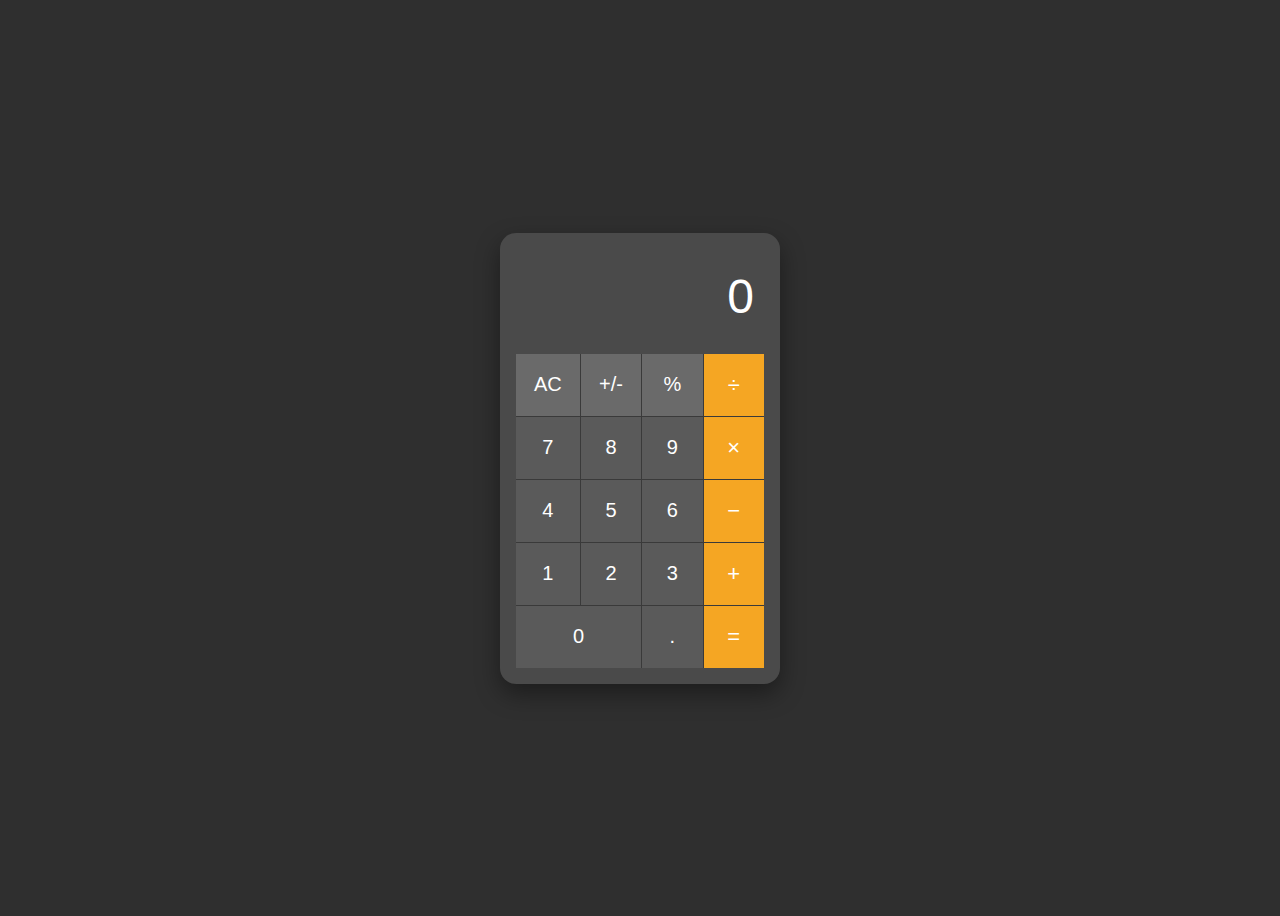
<file: index.html>
<!DOCTYPE html>
<html lang="id">
<head>
    <meta charset="UTF-8">
    <title>Kalkulator</title>
    <link rel="stylesheet" href="style.css">
</head>
<body>
    <div class="calculator">
        <div class="display">0</div>

        <div class="buttons">
            <button class="btn gray">AC</button>
            <button class="btn gray">+/-</button>
            <button class="btn gray">%</button>
            <button class="btn operator">÷</button>

            <button class="btn dark">7</button>
            <button class="btn dark">8</button>
            <button class="btn dark">9</button>
            <button class="btn operator">×</button>

            <button class="btn dark">4</button>
            <button class="btn dark">5</button>
            <button class="btn dark">6</button>
            <button class="btn operator">−</button>

            <button class="btn dark">1</button>
            <button class="btn dark">2</button>
            <button class="btn dark">3</button>
            <button class="btn operator">+</button>

            <button class="btn dark zero">0</button>
            <button class="btn dark">.</button>
            <button class="btn operator">=</button>
        </div>
    </div>
    <script src="js.js"></script>
</body>
</html>
</file>
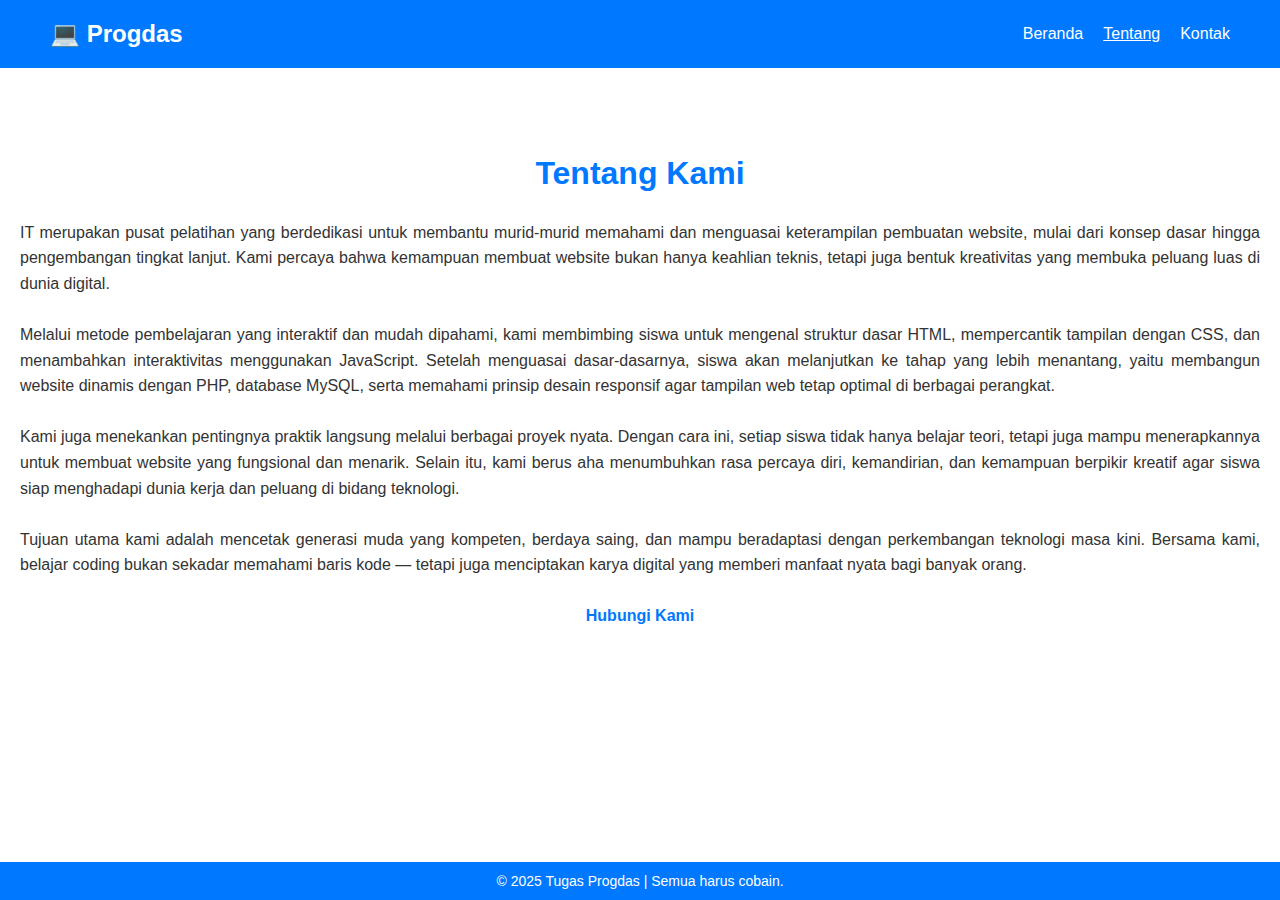
<file: About.HTML>
<!DOCTYPE html>
<html lang="id">
<head>
    <meta charset="UTF-8">
    <meta name="viewport" content="width=device-width, initial-scale=1.0">
    <title>Tentang Kami 💻 Progdas</title>
    <link rel="stylesheet" href="Progdas.css">
    <link rel="icon" type="image/x-icon" href="About.png">
</head>
<body>
    <header>
        <nav class="navbar">
            <div class="logo">💻 Progdas</div>
            <ul class="nav-links">
                <li><a href="Beranda.html">Beranda</a></li>
                <li><a href="About.html" class="active">Tentang</a></li>
                <li><a href="Contact.html">Kontak</a></li>
            </ul>
        </nav>
    </header>

    <section class="about-page">
        <h1>Tentang Kami</h1>

        <div style="text-align: justify;">
        <p>IT  merupakan pusat pelatihan yang berdedikasi untuk membantu murid-murid memahami dan menguasai keterampilan pembuatan website, mulai dari konsep dasar hingga pengembangan tingkat lanjut. Kami percaya bahwa kemampuan membuat website bukan hanya keahlian teknis, tetapi juga bentuk kreativitas yang membuka peluang luas di dunia digital.</p>
        
        <br>

        <p>Melalui metode pembelajaran yang interaktif dan mudah dipahami, kami membimbing siswa untuk mengenal struktur dasar HTML, mempercantik tampilan dengan CSS, dan menambahkan interaktivitas menggunakan JavaScript. Setelah menguasai dasar-dasarnya, siswa akan melanjutkan ke tahap yang lebih menantang, yaitu membangun website dinamis dengan PHP, database MySQL, serta memahami prinsip desain responsif agar tampilan web tetap optimal di berbagai perangkat.</p>

        <br>

        <p>Kami juga menekankan pentingnya praktik langsung melalui berbagai proyek nyata. Dengan cara ini, setiap siswa tidak hanya belajar teori, tetapi juga mampu menerapkannya untuk membuat website yang fungsional dan menarik. Selain itu, kami berus   aha menumbuhkan rasa percaya diri, kemandirian, dan kemampuan berpikir kreatif agar siswa siap menghadapi dunia kerja dan peluang di bidang teknologi.</p>
        
        <br>

        <p>Tujuan utama kami adalah mencetak generasi muda yang kompeten, berdaya saing, dan mampu beradaptasi dengan perkembangan teknologi masa kini. Bersama kami, belajar coding bukan sekadar memahami baris kode — tetapi juga menciptakan karya digital yang memberi manfaat nyata bagi banyak orang.</p>
        <br>
        </div>

        <a href="contact.html" class="btn">Hubungi Kami</a>
    </section>

    <footer>
        <p>&copy; 2025 Tugas Progdas | Semua harus cobain.</p>
    </footer>
    <script src="script.js"></script>
</body>
</html>
</file>
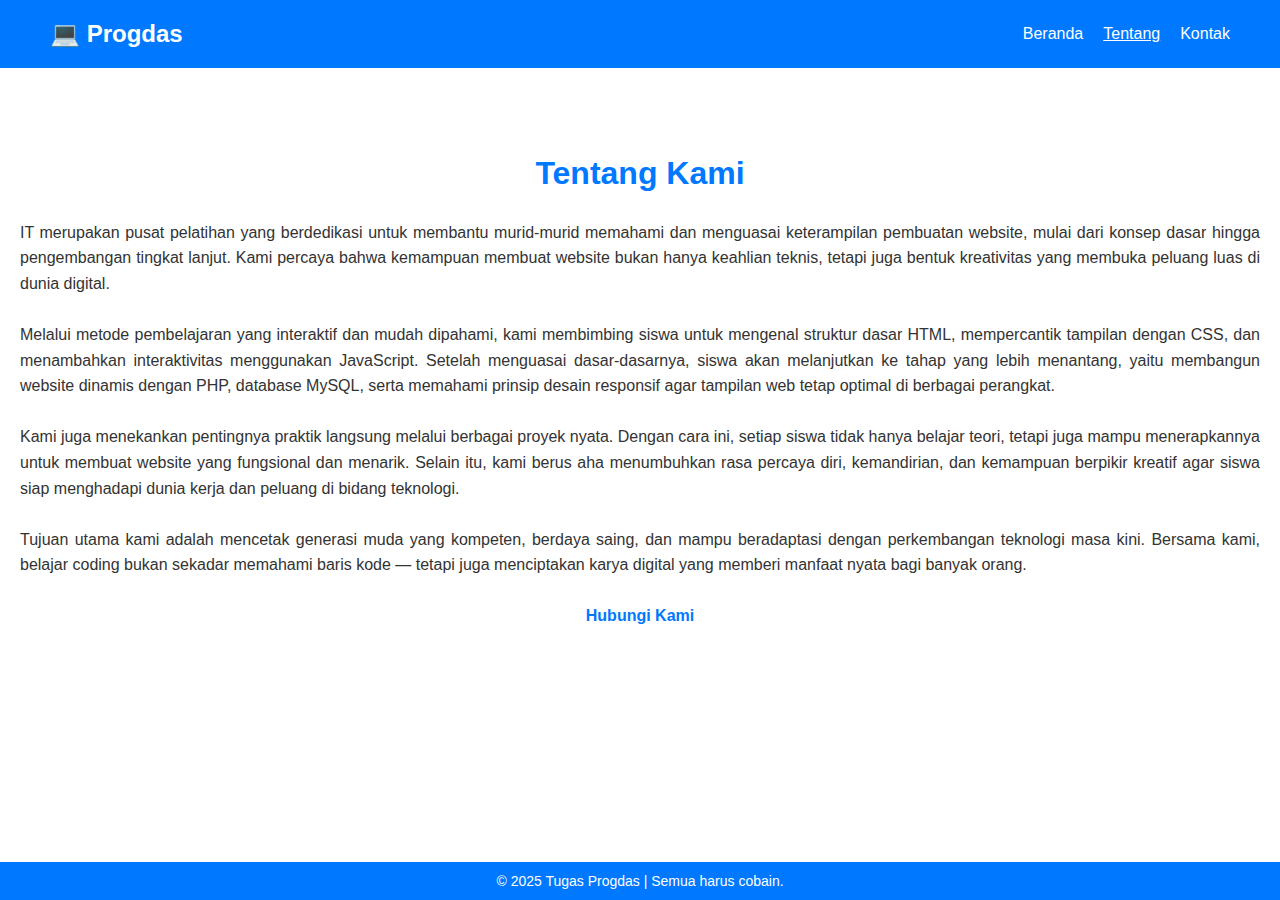
<file: About.html>
<!DOCTYPE html>
<html lang="id">
<head>
    <meta charset="UTF-8">
    <meta name="viewport" content="width=device-width, initial-scale=1.0">
    <title>Tentang Kami 💻 Progdas</title>
    <link rel="stylesheet" href="Progdas.css">
    <link rel="icon" type="image/x-icon" href="About.png">
</head>
<body>
    <header>
        <nav class="navbar">
            <div class="logo">💻 Progdas</div>
            <ul class="nav-links">
                <li><a href="index.html">Beranda</a></li>
                <li><a href="About.html" class="active">Tentang</a></li>
                <li><a href="Contact.html">Kontak</a></li>
            </ul>
        </nav>
    </header>

    <section class="about-page">
        <h1>Tentang Kami</h1>

        <div style="text-align: justify;">
        <p>IT  merupakan pusat pelatihan yang berdedikasi untuk membantu murid-murid memahami dan menguasai keterampilan pembuatan website, mulai dari konsep dasar hingga pengembangan tingkat lanjut. Kami percaya bahwa kemampuan membuat website bukan hanya keahlian teknis, tetapi juga bentuk kreativitas yang membuka peluang luas di dunia digital.</p>
        
        <br>

        <p>Melalui metode pembelajaran yang interaktif dan mudah dipahami, kami membimbing siswa untuk mengenal struktur dasar HTML, mempercantik tampilan dengan CSS, dan menambahkan interaktivitas menggunakan JavaScript. Setelah menguasai dasar-dasarnya, siswa akan melanjutkan ke tahap yang lebih menantang, yaitu membangun website dinamis dengan PHP, database MySQL, serta memahami prinsip desain responsif agar tampilan web tetap optimal di berbagai perangkat.</p>

        <br>

        <p>Kami juga menekankan pentingnya praktik langsung melalui berbagai proyek nyata. Dengan cara ini, setiap siswa tidak hanya belajar teori, tetapi juga mampu menerapkannya untuk membuat website yang fungsional dan menarik. Selain itu, kami berus   aha menumbuhkan rasa percaya diri, kemandirian, dan kemampuan berpikir kreatif agar siswa siap menghadapi dunia kerja dan peluang di bidang teknologi.</p>
        
        <br>

        <p>Tujuan utama kami adalah mencetak generasi muda yang kompeten, berdaya saing, dan mampu beradaptasi dengan perkembangan teknologi masa kini. Bersama kami, belajar coding bukan sekadar memahami baris kode — tetapi juga menciptakan karya digital yang memberi manfaat nyata bagi banyak orang.</p>
        <br>
        </div>

        <a href="contact.html" class="btn">Hubungi Kami</a>
    </section>

    <footer>
        <p>&copy; 2025 Tugas Progdas | Semua harus cobain.</p>
    </footer>
    <script src="script.js"></script>
</body>
</html>
</file>
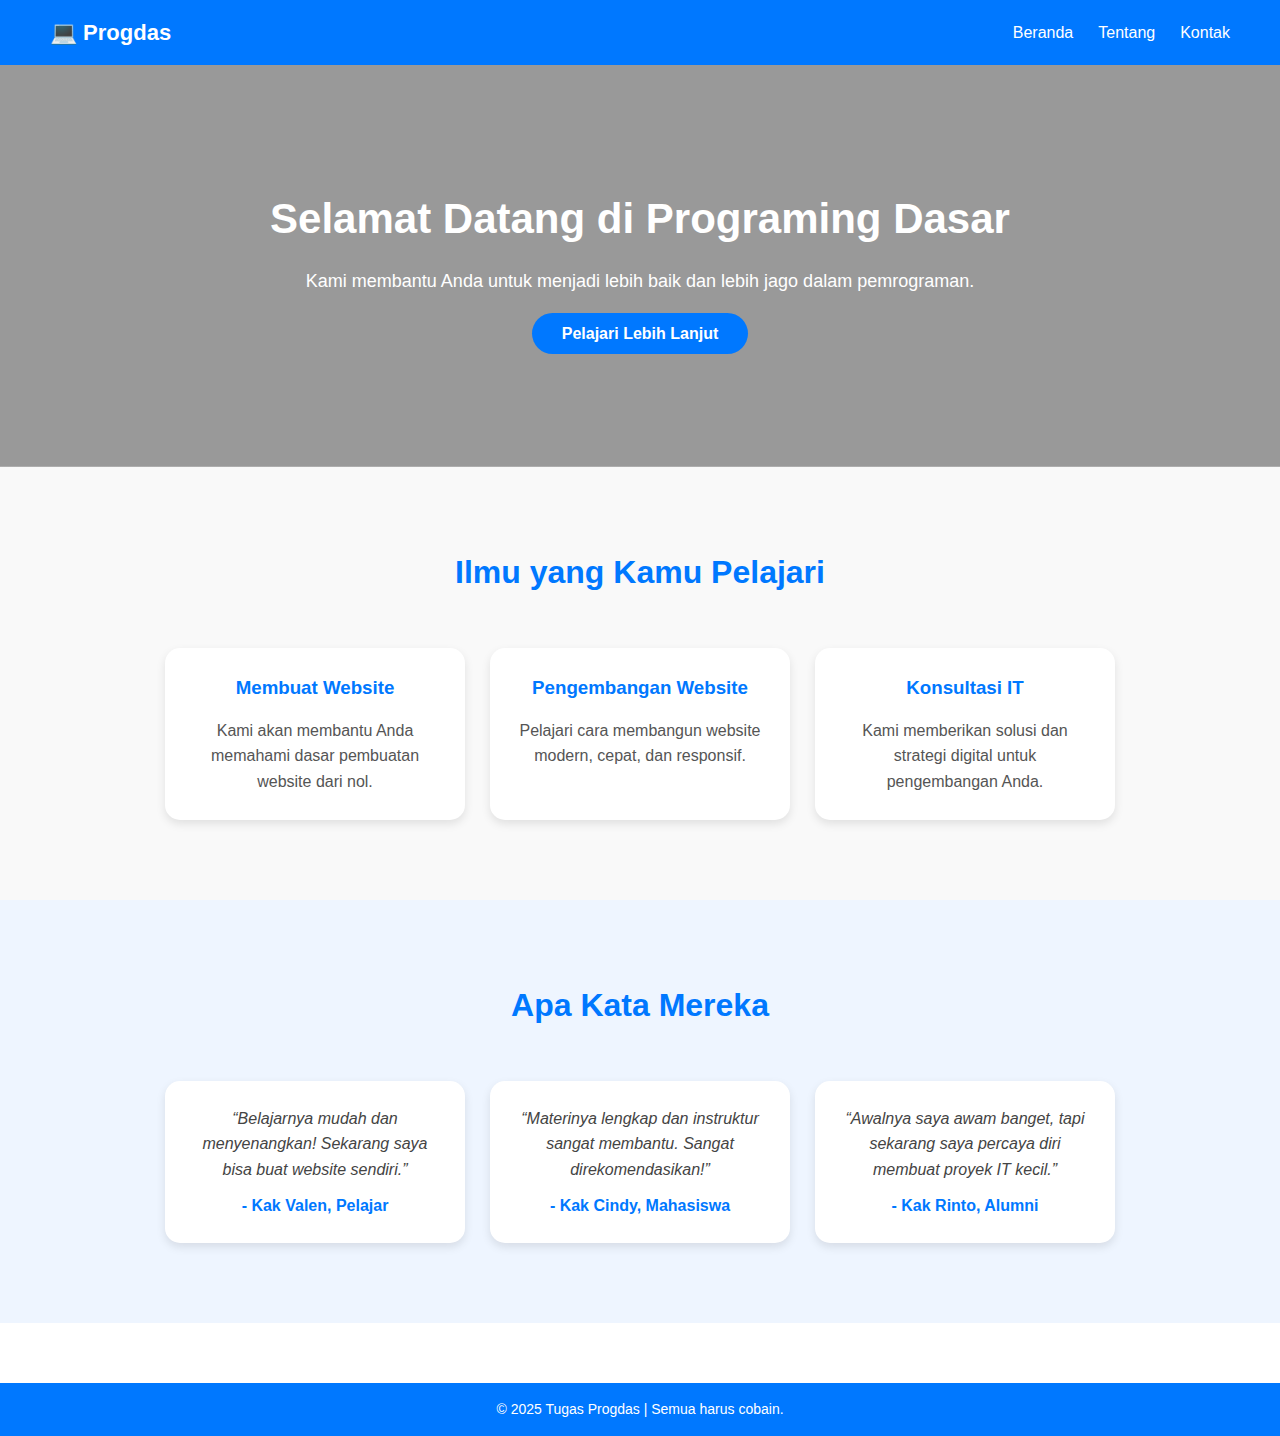
<file: Beranda.html>
<!DOCTYPE html>
<html lang="id">
<head>
    <meta charset="UTF-8">
    <meta name="viewport" content="width=device-width, initial-scale=1.0">
    <title>Beranda 💻 Progdas</title>
    <link rel="stylesheet" href="Beranda.css">
    <link rel="icon" type="x-icon" href="Home.png">
</head>
<body>
    <!-- Navbar -->
    <nav class="navbar">
        <div class="logo">💻 Progdas</div>
        <ul class="nav-links">
            <li><a href="Beranda.html">Beranda</a></li>
            <li><a href="About.HTML">Tentang</a></li>
            <li><a href="Contact.HTML">Kontak</a></li>
        </ul>
    </nav>

    <!-- Hero -->
    <section class="hero">
        <h1>Selamat Datang di Programing Dasar</h1>
        <p>Kami membantu Anda untuk menjadi lebih baik dan lebih jago dalam pemrograman.</p>
        <a href="#testimoni" class="btn">Pelajari Lebih Lanjut</a>  
    </section>

    <!-- Layanan -->
    <section id="layanan" class="layanan">
        <h2>Ilmu yang Kamu Pelajari</h2>
        <div class="layanan-container">
            <div class="card">
                <h3>Membuat Website</h3>
                <p>Kami akan membantu Anda memahami dasar pembuatan website dari nol.</p>
            </div>
            <div class="card">
                <h3>Pengembangan Website</h3>
                <p>Pelajari cara membangun website modern, cepat, dan responsif.</p>
            </div>
            <div class="card">
                <h3>Konsultasi IT</h3>
                <p>Kami memberikan solusi dan strategi digital untuk pengembangan Anda.</p>
            </div>
        </div>
    </section>

    <!-- Testimoni -->
    <section id="testimoni" class="testimoni">
        <h2>Apa Kata Mereka</h2>
        <div class="testi-container">
            <div class="testi-card">
                <p>“Belajarnya mudah dan menyenangkan! Sekarang saya bisa buat website sendiri.”</p>
                <h4>- Kak Valen, Pelajar</h4>
            </div>
            <div class="testi-card">
                <p>“Materinya lengkap dan instruktur sangat membantu. Sangat direkomendasikan!”</p>
                <h4>- Kak Cindy, Mahasiswa</h4>
            </div>
            <div class="testi-card">
                <p>“Awalnya saya awam banget, tapi sekarang saya percaya diri membuat proyek IT kecil.”</p>
                <h4>- Kak Rinto, Alumni</h4>
            </div>
        </div>
    </section>

    <!-- Footer -->         
    <footer>
        <p>&copy; 2025 Tugas Progdas | Semua harus cobain.</p>
    </footer>
    <script src="script.js"></script>
</body>
</html>
</file>
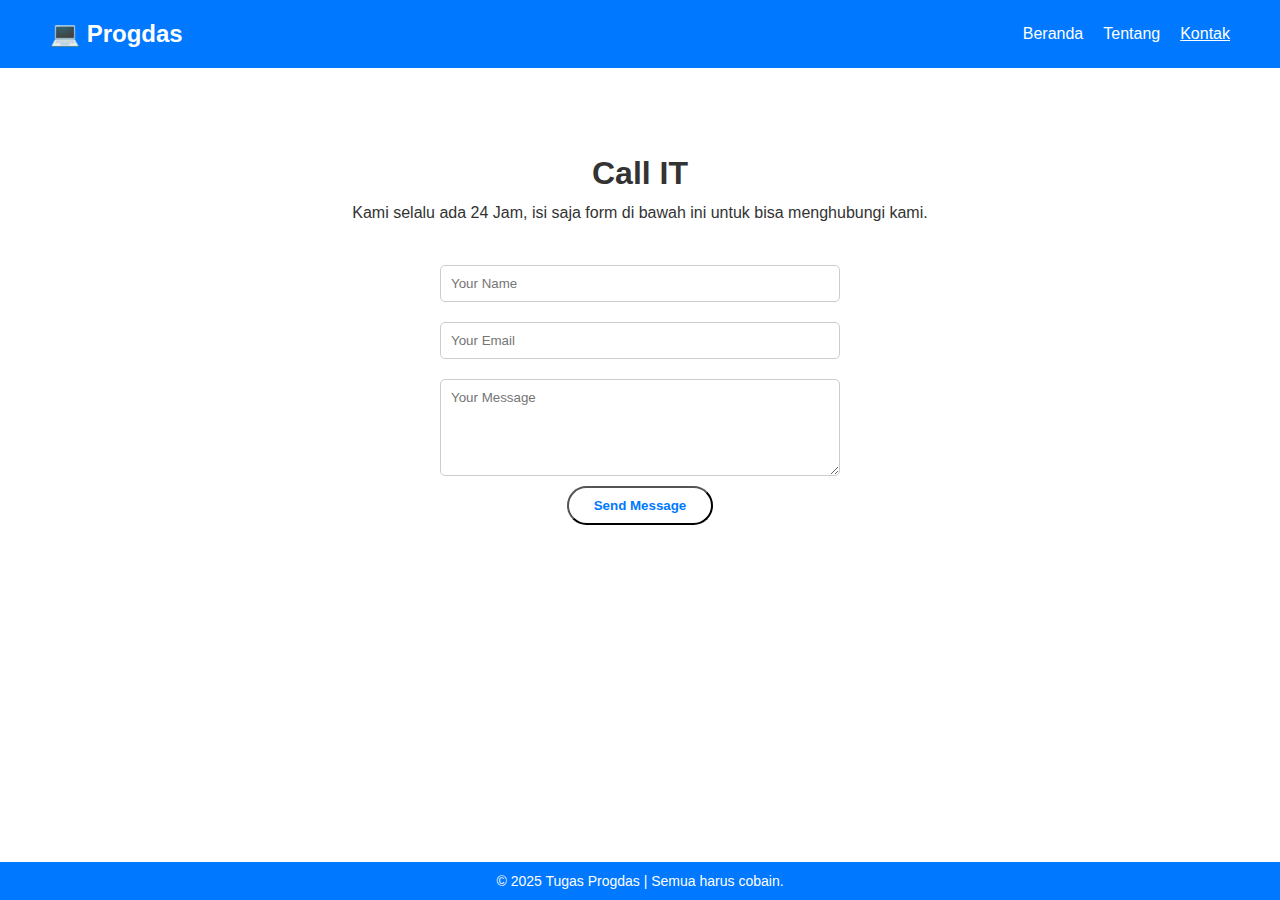
<file: Contact.HTML>
<!DOCTYPE html>
<html lang="id">
<head>
    <meta charset="UTF-8">
    <meta name="viewport" content="width=device-width, initial-scale=1.0">
    <title>Kontak 💻 Progdas</title>
    <link rel="stylesheet" href="Progdas.css">
    <link rel="icon" type="image/x-icon" href="Contact.png">
</head>
<body>
    <header>
        <nav class="navbar">
            <div class="logo">💻 Progdas</div>
            <ul class="nav-links">
                <li><a href="Beranda.html">Beranda</a></li>
                <li><a href="About.html">Tentang</a></li>
                <li><a href="Contact.html" class="active">Kontak</a></li>
            </ul>
        </nav>
    </header>

    <section class="contact-page">
        <h1>Call IT </h1>
        <p>Kami selalu ada 24 Jam, isi saja form di bawah ini untuk bisa menghubungi kami.</p>

        <form class="contact-form">
            <input type="text" placeholder="Your Name" required>
            <input type="email" placeholder="Your Email" required>
            <textarea placeholder="Your Message" rows="5" required></textarea>
            <button type="submit" class="btn">Send Message</button>
        </form>
    </section>

    <footer>
       <p>&copy; 2025 Tugas Progdas | Semua harus cobain.</p>
    </footer>
    <script src="script.js"></script>
</body>
</html>
</file>
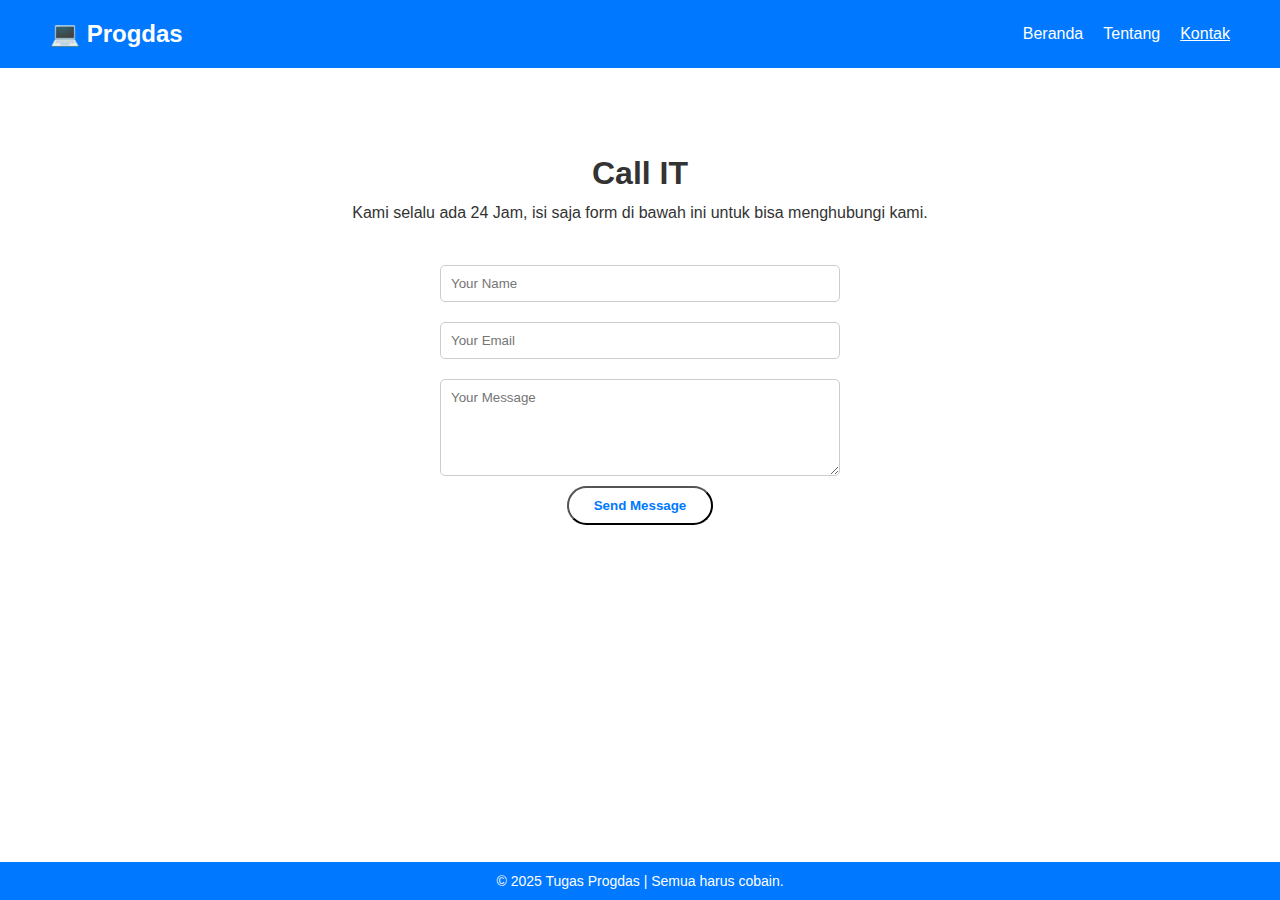
<file: Contact.html>
<!DOCTYPE html>
<html lang="id">
<head>
    <meta charset="UTF-8">
    <meta name="viewport" content="width=device-width, initial-scale=1.0">
    <title>Kontak 💻 Progdas</title>
    <link rel="stylesheet" href="Progdas.css">
    <link rel="icon" type="image/x-icon" href="Contact.png">
</head>
<body>
    <header>
        <nav class="navbar">
            <div class="logo">💻 Progdas</div>
            <ul class="nav-links">
                <li><a href="index.html">Beranda</a></li>
                <li><a href="About.html">Tentang</a></li>
                <li><a href="Contact.html" class="active">Kontak</a></li>
            </ul>
        </nav>
    </header>

    <section class="contact-page">
        <h1>Call IT </h1>
        <p>Kami selalu ada 24 Jam, isi saja form di bawah ini untuk bisa menghubungi kami.</p>

        <form class="contact-form">
            <input type="text" placeholder="Your Name" required>
            <input type="email" placeholder="Your Email" required>
            <textarea placeholder="Your Message" rows="5" required></textarea>
            <button type="submit" class="btn">Send Message</button>
        </form>
    </section>

    <footer>
       <p>&copy; 2025 Tugas Progdas | Semua harus cobain.</p>
    </footer>
    <script src="script.js"></script>
</body>
</html>
</file>
<file: style.css>
* {
    box-sizing: border-box;
    font-family: Arial, Helvetica, sans-serif;
}

body {
    background: #2f2f2f;
    display: flex;
    justify-content: center;
    align-items: center;
    height: 100vh;
}

.calculator {
    background: #4a4a4a;
    border-radius: 16px;
    padding: 16px;
    width: 280px;
    box-shadow: 0 10px 25px rgba(0,0,0,0.4);
}

.display {
    background: transparent;
    color: #fff;
    font-size: 48px;
    text-align: right;
    padding: 20px 10px;
    margin-bottom: 10px;
}

.buttons {
    display: grid;
    grid-template-columns: repeat(4, 1fr);
    gap: 1px;
    background: #3a3a3a;
}

.btn {
    border: none;
    font-size: 20px;
    padding: 18px;
    cursor: pointer;
}

.dark {
    background: #5a5a5a;
    color: #fff;
}

.gray {
    background: #6a6a6a;
    color: #fff;
}

.operator {
    background: #f5a623;
    color: #fff;
    font-size: 22px;
}

.zero {
    grid-column: span 2;
}

.btn:hover {
    filter: brightness(1.1);
}
</file>
<file: Progdas.css>
* {
    margin: 0;
    padding: 0;
    box-sizing: border-box;
    font-family: 'Segoe UI', sans-serif;
}

body {
    background: #fff;
    color: #333;
    line-height: 1.6;
}

/* Navbar */
.navbar {
    display: flex;
    justify-content: space-between;
    align-items: center;
    background: #0078ff;
    padding: 15px 50px;
}

.logo {
    color: #fff;
    font-weight: bold;
    font-size: 1.5em;
}

.nav-links {
    list-style: none;
    display: flex;
}

.nav-links li {
    margin-left: 20px;
}

.nav-links a {
    color: #fff;
    text-decoration: none;
    font-weight: 500;
}

.nav-links a:hover,
.nav-links .active {
    text-decoration: underline;
}

/* Hero Section */
.hero {
    text-align: center;
    background: linear-gradient(to right, #0078ff, #00b7ff);
    color: white;
    padding: 80px 20px;
}

.hero h1 {
    font-size: 2.8em;
    margin-bottom: 10px;
}

.hero h2 {
    font-size: 2em;
    margin-bottom: 15px;
    padding: 20px 0;
    margin: 20px 0;
    border-top: 2px solid rgba(255, 255, 255, 0.5);
}

.hero p {
    margin-bottom: 25px;
    font-size: 1.2em;
}

.btn {
    background: white;
    color: #0078ff;
    padding: 10px 25px;
    border-radius: 25px;
    text-decoration: none;
    font-weight: bold;
}

.btn:hover {
    background: #f2f2f2;
}

/* Features Section (Layanan Kami) */
.features {
    text-align: center;
    padding: 30px 20px 60px; /* lebih dekat ke atas dan beri ruang bawah */
    margin-top: -40px; /* tarik sedikit ke atas agar menempel dengan hero */
}

.features h2 {
    color: #0078ff;
    margin-bottom: 50px;
    padding: 30px 0;
}

.feature-container {
    display: flex;
    flex-wrap: wrap;
    justify-content: center;
    gap: 45px;
}

.feature-card {
    background: #f9f9f9;
    width: 280px;
    border-radius: 10px;
    padding: 10px;
    box-shadow: 0 2px 6px rgba(0,0,0,0.1);
}

.feature-card h3 {
    color: #0078ff;
    margin-bottom: 10px;
}

/* About Page */
.about-page {
    text-align: center;
    padding: 80px 20px;
    margin: auto;
}

.about-page h1 {
    color: #0078ff;
    margin-bottom: 20px;
}

.about-page .btn {
    margin-top: 25px;
}

.about {
  font-family: 'Times New Roman', Times, serif;
  font-size: 18px;
  line-height: 1.8;
  color: #333;
  text-align: justify;
}


/* Contact Page */
.contact-page {
    text-align: center;
    padding: 80px 20px;
}

.contact-form {
    display: flex;
    flex-direction: column;
    align-items: center;
    margin-top: 30px;
}

.contact-form input,
.contact-form textarea {
    width: 90%;
    max-width: 400px;
    margin: 10px 0;
    padding: 10px;
    border: 1px solid #ccc;
    border-radius: 5px;
}

/* Footer */
footer {
    background: #0078ff;
    color: #fff;
    text-align: center;
    padding: 8px 0; /* kecil dan rapi */
    font-size: 14px;
    position: fixed;
    bottom: 0;
    left: 0;
    width: 100%;
}

main {
    margin-bottom: 60px; /* beri ruang agar footer tidak menimpa konten */
}
</file>
<file: Beranda.css>
/* === Reset dasar === */
* {
    margin: 0;
    padding: 0;
    box-sizing: border-box;
    font-family: 'Segoe UI', sans-serif;
}

/* === Warna dasar & layout umum === */
body {
    background-color: #ffffff;
    color: #333;
    line-height: 1.6;
}

/* === Navbar === */
.navbar {
    display: flex;
    justify-content: space-between;
    align-items: center;
    background: #0078ff;
    padding: 15px 50px;
    position: sticky;
    top: 0;
    z-index: 1000;
}

.navbar .logo {
    color: #fff;
    font-size: 22px;
    font-weight: bold;
}

.nav-links {
    list-style: none;
    display: flex;
    gap: 25px;
}

.nav-links li a {
    color: #fff;
    text-decoration: none;
    font-weight: 500;
    transition: 0.3s;
}

.nav-links li a:hover {
    text-decoration: underline;
}

/* === Hero Section === */
.hero {
    background: linear-gradient(rgba(0,0,0,0.4), rgba(0,0,0,0.4)),
                url('https://images.unsplash.com/photo-1556761175-4b46a572b786?auto=format&fit=crop&w=1600&q=80');
    background-size: cover;
    background-position: center;
    color: white;
    text-align: center;
    padding: 120px 20px;
}

.hero h1 {
    font-size: 42px;
    margin-bottom: 15px;
}

.hero p {
    font-size: 18px;
    margin-bottom: 25px;
}

.hero .btn {
    background-color: #0078ff;
    color: white;
    padding: 12px 30px;
    text-decoration: none;
    font-weight: 600;
    border-radius: 25px;
    transition: 0.3s;
}

.hero .btn:hover {
    background-color: #005fcc;
}

/* === Layanan Section === */
.layanan {
    padding: 80px 60px;
    background: #f9f9f9;
    text-align: center;
}

.layanan h2 {
    font-size: 32px;
    color: #0078ff;
    margin-bottom: 50px;
}

.layanan-container {
    display: flex;
    justify-content: center;
    gap: 25px;
    flex-wrap: wrap;
}

.card {
    background: white;
    width: 300px;
    padding: 25px;
    border-radius: 15px;
    box-shadow: 0 4px 10px rgba(0,0,0,0.1);
    transition: 0.3s;
}

.card:hover {
    transform: translateY(-8px);
}

.card h3 {
    color: #0078ff;
    margin-bottom: 15px;
}

.card p {
    color: #555;
}

/* === Testimoni Section === */
.testimoni {
    background: #eef5ff;
    padding: 80px 60px;
    text-align: center;
}

.testimoni h2 {
    font-size: 32px;
    color: #0078ff;
    margin-bottom: 50px;
}

.testi-container {
    display: flex;
    justify-content: center;
    gap: 25px;
    flex-wrap: wrap;
}

.testi-card {
    background: white;
    width: 300px;
    padding: 25px;
    border-radius: 15px;
    box-shadow: 0 4px 10px rgba(0,0,0,0.1);
}

.testi-card p {
    font-style: italic;
    margin-bottom: 10px;
    color: #444;
}

.testi-card h4 {
    color: #0078ff;
}

/* === Footer === */
footer {
    background: #0078ff;
    color: white;
    text-align: center;
    padding: 15px 0;
    margin-top: 60px;
    font-size: 14px;
}
</file>
